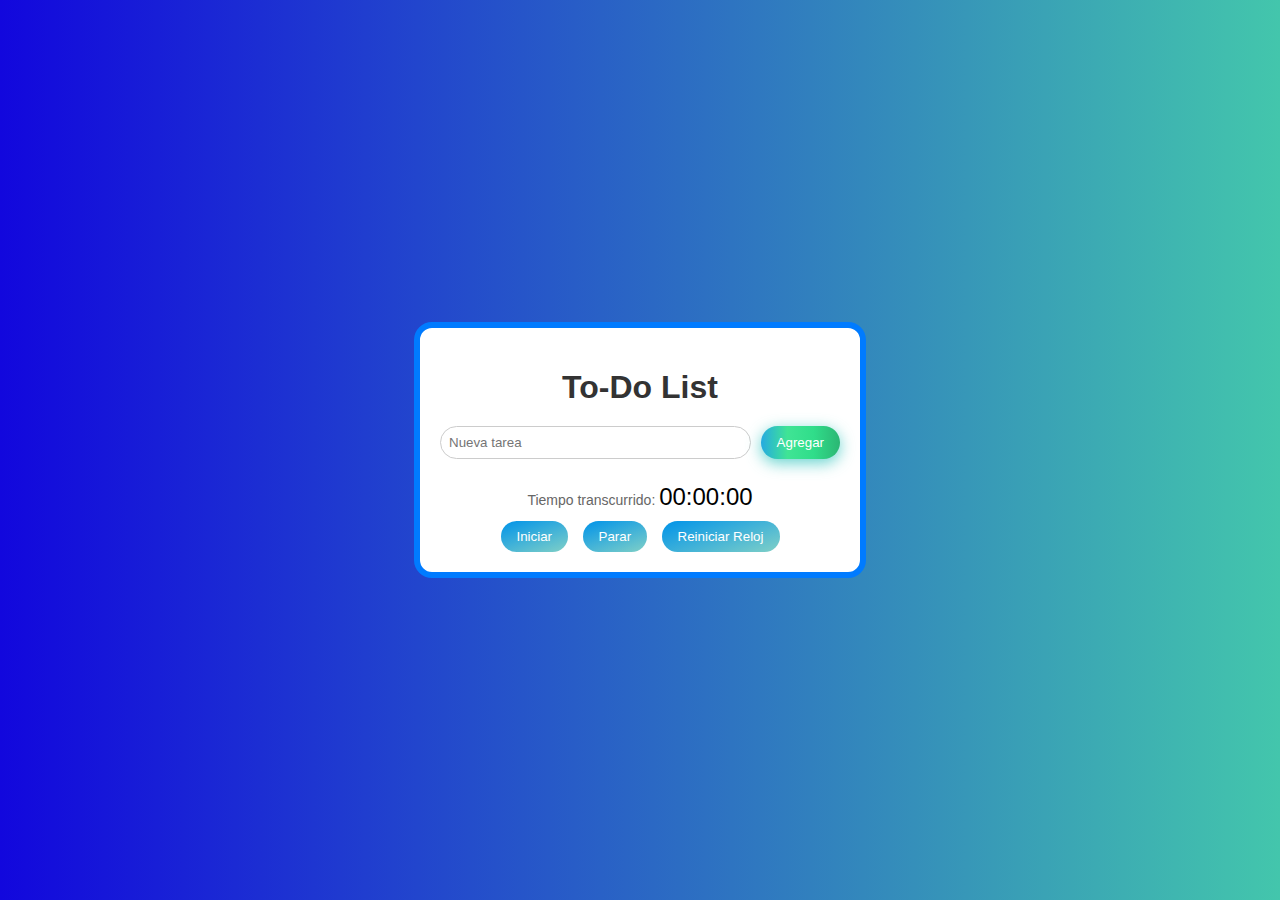
<file: contador/TDR/index.html>
<!DOCTYPE html>
<html lang="es">
<head>
    <meta charset="UTF-8">
    <meta name="viewport" content="width=device-width, initial-scale=1.0">
    <title>To-Do List con Reloj/Cronómetro</title>
    <link rel="stylesheet" href="styles.css">
</head>
<body>
    <div class="container"> 
        <h1>To-Do List</h1>
        <div class="task-input">
            <input type="text" id="task" placeholder="Nueva tarea">
            <button onclick="addTask()" class="agregar-btn">Agregar</button>
        </div>
        <ul id="task-list"></ul>    
        <div class="clock">
            <p id="clock-display">00:00:00</p>
            <button onclick="startTimer()">Iniciar</button>
            <button onclick="stopTimer()">Parar</button>
            <button onclick="clearTimer()">Reiniciar Reloj</button>
        </div>
    </div>
    <script src="script.js"></script>
</body>
</html>
</file>
<file: contador/TDR/styles.css>
body {
    font-family: Arial, sans-serif;
    margin: 0;
    padding: 0;
    background-color: #000000;
    display: flex;
    justify-content: center;
    align-items: center;
    min-height: 100vh;


    background: #43C6AC;  /* fallback for old browsers */
    background: -webkit-linear-gradient(to right, #191654, #43C6AC);  /* Chrome 10-25, Safari 5.1-6 */
    background: linear-gradient(to right, #1207dd, #43C6AC); /* W3C, IE 10+/ Edge, Firefox 16+, Chrome 26+, Opera 12+, Safari 7+ */

}

.container {
    background-color: white;
    border-radius: 18px;
    /* box-shadow: 0 2px 4px rgba(0, 0, 0, 0.1); */
    padding: 20px;
    width: 400px;
    border-style: solid;
    border-color: #007bff;
    border-width: 6px;
    animation: borderAnimation 10s linear infinite alternate;
}
@keyframes borderAnimation {
    0% {
        border-color: #ff0000;
    }
    25% {
        border-color: #00ffea;
    }
    50% {
        border-color: rgb(9, 255, 0);
    }  
    75% {
        border-color: #ff9900;
    }
    100% {
        border-color: #4400ff;
    }
}

h1 {
    text-align: center;
    margin-bottom: 20px;
    color: #333;
}

.task-input {
    display: flex;
    gap: 10px;
}

.task-input input[type="text"] {
    flex: 1;
    padding: 8px;
    border: 1px solid #ccc;
    border-radius: 18px;
}

.task-input button {
    padding: 8px 16px;
    border: none;
    background-color: #007bff;
    color: white;
    border-radius: 18px;
    cursor: pointer;
    /* background-color: #0093E9;
    background-image: linear-gradient(160deg, #0093E9 0%, #80D0C7 100%);
     */
    background-image: linear-gradient(to right, #25aae1, #40e495, #30dd8a, #2bb673);
    box-shadow: 0 4px 15px 0 rgba(49, 196, 190, 0.75);
    
}
        
ul {
    list-style: none;
    padding: 0;
}

li {
    display: flex;
    justify-content: space-between;
    align-items: center;
    padding: 10px;
    border-bottom: 1px solid #eee;
}

li span {
    flex: 1;
}

.completed-task {
    text-decoration: line-through;
    background-color: #f9f9f9;
}

.clock {
    margin-top: 20px;
    text-align: center;
}

#clock-display {
    font-size: 24px;
    margin-bottom: 10px;
}

.clock button {
    padding: 8px 16px;
    margin: 0 5px;
    /* background-color: #28a745; */
    color: white;
    border: none;
    border-radius: 18px;
    cursor: pointer;
    background-color: #0093E9;
    background-image: linear-gradient(160deg, #0093E9 0%, #80D0C7 100%);
    
}

#clock-display::before {
    content: "Tiempo transcurrido: ";
    font-size: 14px;
    color: #666;
}

.completed-time {
    color: #999;
    margin-left: 50px;  
    font-size: 0.8em;
}
</file>
